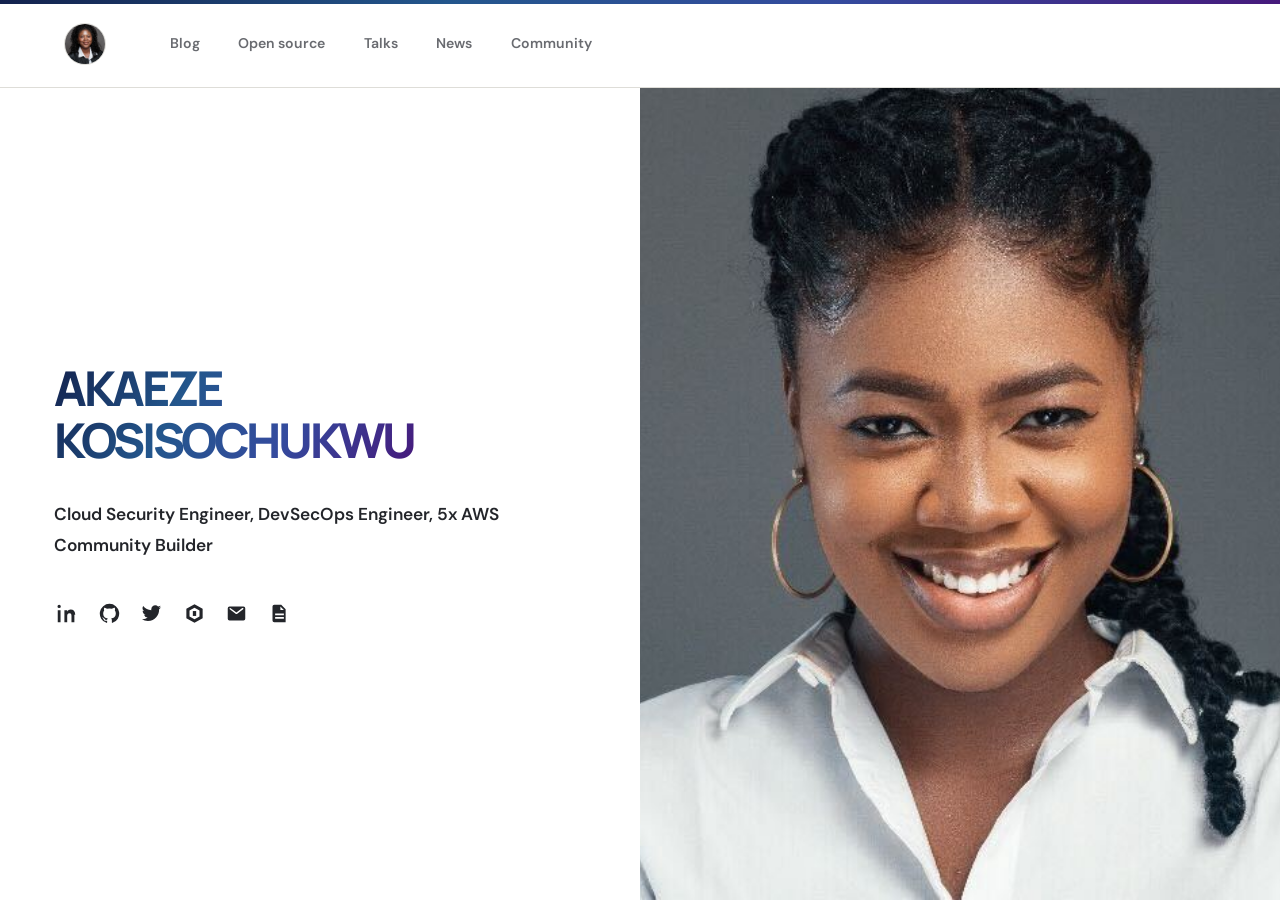
<file: site/index.html>
<!doctype html>
<html lang="en">
  <head>
    <meta charset="utf-8">
    <meta name="viewport" content="width=device-width, initial-scale=1">
    <meta name="theme-color" content="#f8f7f4">
    <meta name="description" content="Akaeze Kosisochukwu is a cloud security and DevSecOps engineer who loves sharing knowledge through practical writing, talks and open source work.">    <title>Akaeze Kosisochukwu · Cloud Security &amp; DevSecOps Engineer</title>
    <link rel="canonical" href="https://kosisochukwuakaeze.com/">
    <meta name="author" content="Akaeze Kosisochukwu">
    <meta property="og:type" content="website">
    <meta property="og:site_name" content="Akaeze Kosisochukwu">
    <meta property="og:locale" content="en_US">
    <meta property="og:title" content="Akaeze Kosisochukwu · Cloud Security &amp; DevSecOps Engineer">
    <meta property="og:description" content="Akaeze Kosisochukwu is a cloud security and DevSecOps engineer who loves sharing knowledge through practical writing, talks and open source work.">    <meta property="og:url" content="https://kosisochukwuakaeze.com/">
    <meta property="og:image" content="https://kosisochukwuakaeze.com/assets/audrey-portrait.jpg">
    <meta property="og:image:width" content="600">
    <meta property="og:image:height" content="600">
    <meta property="og:image:alt" content="Portrait of Akaeze Kosisochukwu">
    <meta name="twitter:card" content="summary">
    <meta name="twitter:site" content="@techy_koko">
    <meta name="twitter:creator" content="@techy_koko">
    <meta name="twitter:title" content="Akaeze Kosisochukwu · Cloud Security &amp; DevSecOps Engineer">
    <meta name="twitter:description" content="Akaeze Kosisochukwu is a cloud security and DevSecOps engineer who loves sharing knowledge through practical writing, talks and open source work.">    <meta name="twitter:image" content="https://kosisochukwuakaeze.com/assets/audrey-portrait.jpg">
    <script type="application/ld+json">
    {
      "@context": "https://schema.org",
      "@type": "Person",
      "@id": "https://kosisochukwuakaeze.com/#person",
      "name": "Akaeze Kosisochukwu",
      "alternateName": "Audrey",
      "url": "https://kosisochukwuakaeze.com/",
      "image": "https://kosisochukwuakaeze.com/assets/audrey-portrait.jpg",
      "jobTitle": "Cloud Security & DevSecOps Engineer",
      "sameAs": [
        "https://github.com/Audrey-me",
        "https://twitter.com/techy_koko",
        "https://audrey01.hashnode.dev/"
      ]
    }
    </script>
    <link rel="icon" href="favicon.ico?v=2" type="image/x-icon">
    <link rel="icon" type="image/png" sizes="64x64" href="assets/favicon.png?v=2">
    <link rel="preconnect" href="https://fonts.googleapis.com">
    <link rel="preconnect" href="https://fonts.gstatic.com" crossorigin>
    <link href="https://fonts.googleapis.com/css2?family=DM+Sans:wght@400;500;600;700&family=Manrope:wght@400;500;600;700;800&display=swap" rel="stylesheet">
    <link rel="stylesheet" href="styles.css">
    <script src="script.js" defer></script>
  </head>
  <body>
    <a class="skip-link" href="#main">Skip to content</a>
    <header class="site-header">
      <a class="wordmark" href="#home" aria-label="Audrey, home">
        <img src="assets/audrey-portrait-mobile.jpg" alt="">
      </a>
      <button
        class="menu-toggle"
        type="button"
        aria-expanded="false"
        aria-controls="primary-navigation"
        aria-label="Open navigation menu"
      >
        <span class="menu-toggle-label">Menu</span>
        <span class="menu-icon" aria-hidden="true"><span></span><span></span></span>
      </button>
      <nav class="site-nav" id="primary-navigation" aria-label="Main navigation">
        <a href="/blog">Blog</a>
        <a href="/open-source">Open source</a>
        <a href="/speaking">Talks</a>
        <a href="/news">News</a>
        <a href="/community">Community</a>
      </nav>
    </header>
    <main id="main">
      <section class="hero" id="home" aria-labelledby="hero-title">
        <div class="hero-copy">
          <h1 id="hero-title">Akaeze <br> Kosisochukwu</h1>
          <p class="hero-roles">Cloud Security Engineer, DevSecOps Engineer, 5x AWS Community Builder </p>
          <nav class="social-links" aria-label="Connect with Audrey">
            <a href="https://www.linkedin.com/in/kosisochukwu-akaeze-a4853a1a7/" target="_blank" rel="noreferrer" aria-label="LinkedIn" title="LinkedIn">
              <svg viewBox="0 0 24 24" aria-hidden="true"><path d="M5.2 8.3H2V22h3.2V8.3ZM3.6 2a1.9 1.9 0 1 0 0 3.8 1.9 1.9 0 0 0 0-3.8ZM22 13.4c0-4.1-2.2-6-5.2-6a4.5 4.5 0 0 0-4 2.2V8.3H9.6V22h3.2v-6.8c0-1.8.3-3.6 2.6-3.6s2.3 2.1 2.3 3.7V22H21v-7.6c0-.3 0-.7-.1-1Z"/></svg>
            </a>
            <a href="https://github.com/Audrey-me" target="_blank" rel="noreferrer" aria-label="GitHub" title="GitHub">
              <svg viewBox="0 0 24 24" aria-hidden="true"><path d="M12 .9a11.2 11.2 0 0 0-3.5 21.8c.6.1.8-.2.8-.5v-2c-3.2.7-3.9-1.4-3.9-1.4-.5-1.3-1.3-1.6-1.3-1.6-1-.7.1-.7.1-.7 1.1.1 1.7 1.1 1.7 1.1 1 .1.5 2.3 3.4 1.6.1-.8.5-1.4.8-1.7-2.6-.3-5.3-1.3-5.3-5.8 0-1.3.5-2.3 1.1-3.1-.1-.3-.5-1.5.1-3.1 0 0 .9-.3 3.1 1.2a10.7 10.7 0 0 1 5.7 0C17 5.2 18 5.5 18 5.5c.6 1.6.2 2.8.1 3.1.7.8 1.1 1.8 1.1 3.1 0 4.5-2.7 5.5-5.3 5.8.4.3.8 1 .8 2v2.7c0 .3.2.6.8.5A11.2 11.2 0 0 0 12 .9Z"/></svg>
            </a>
            <a href="https://twitter.com/techy_koko" target="_blank" rel="noreferrer" aria-label="Twitter" title="Twitter">
              <svg viewBox="0 0 24 24" aria-hidden="true"><path d="M23 4.8a9.1 9.1 0 0 1-2.6.7 4.5 4.5 0 0 0 2-2.5 9 9 0 0 1-2.9 1.1 4.5 4.5 0 0 0-7.8 3.1c0 .4 0 .7.1 1A12.8 12.8 0 0 1 2.5 3.5a4.5 4.5 0 0 0 1.4 6 4.4 4.4 0 0 1-2-.6v.1c0 2.2 1.5 4 3.5 4.4a4.5 4.5 0 0 1-2 .1 4.5 4.5 0 0 0 4.2 3.1A9 9 0 0 1 1 18.5a12.7 12.7 0 0 0 6.9 2c8.3 0 12.8-6.9 12.8-12.8v-.6A9.2 9.2 0 0 0 23 4.8Z"/></svg>
            </a>
            <a href="https://audrey01.hashnode.dev/" target="_blank" rel="noreferrer" aria-label="Hashnode" title="Hashnode">
              <svg viewBox="0 0 24 24" aria-hidden="true"><path d="m12 1.3 9.3 5.4v10.7L12 22.7l-9.3-5.3V6.7L12 1.3Zm0 4.1-5.7 3.3v6.6l5.7 3.3 5.7-3.3V8.7L12 5.4Z"/><path d="M10.1 9.2h3.8v5.6h-3.8z"/></svg>
            </a>
            <a href="mailto:kosisochukwuakaeze@gmail.com" aria-label="Email Audrey" title="Email">
              <svg viewBox="0 0 24 24" aria-hidden="true"><path d="M20 4H4a2 2 0 0 0-2 2v12a2 2 0 0 0 2 2h16a2 2 0 0 0 2-2V6a2 2 0 0 0-2-2Zm-.4 3.2-7.1 5.3a.9.9 0 0 1-1.1 0L4.3 7.2a.8.8 0 1 1 1-1.3l6.6 4.9 6.7-5a.8.8 0 1 1 1 1.4Z"/></svg>
            </a>
            <a href="https://drive.google.com/file/d/1r4U-Xbgbh_VhP4yFOqOawO60ZSaea6bt/view?usp=drive_link" target="_blank" rel="noreferrer" aria-label="CV" title="CV">
              <svg viewBox="0 0 24 24" aria-hidden="true"><path d="M6 2h8l5 5v15H6a2 2 0 0 1-2-2V4a2 2 0 0 1 2-2Zm7 2v4h4l-4-4ZM7 12v2h10v-2H7Zm0 4v2h10v-2H7Z"/></svg>
            </a>
          </nav>
        </div>
        <div class="hero-photo">
          <img src="assets/audrey-portrait.jpg" alt="Audrey smiling in a professional portrait" fetchpriority="high">
        </div>
      </section>
    </main>
  </body>
</html>
</file>
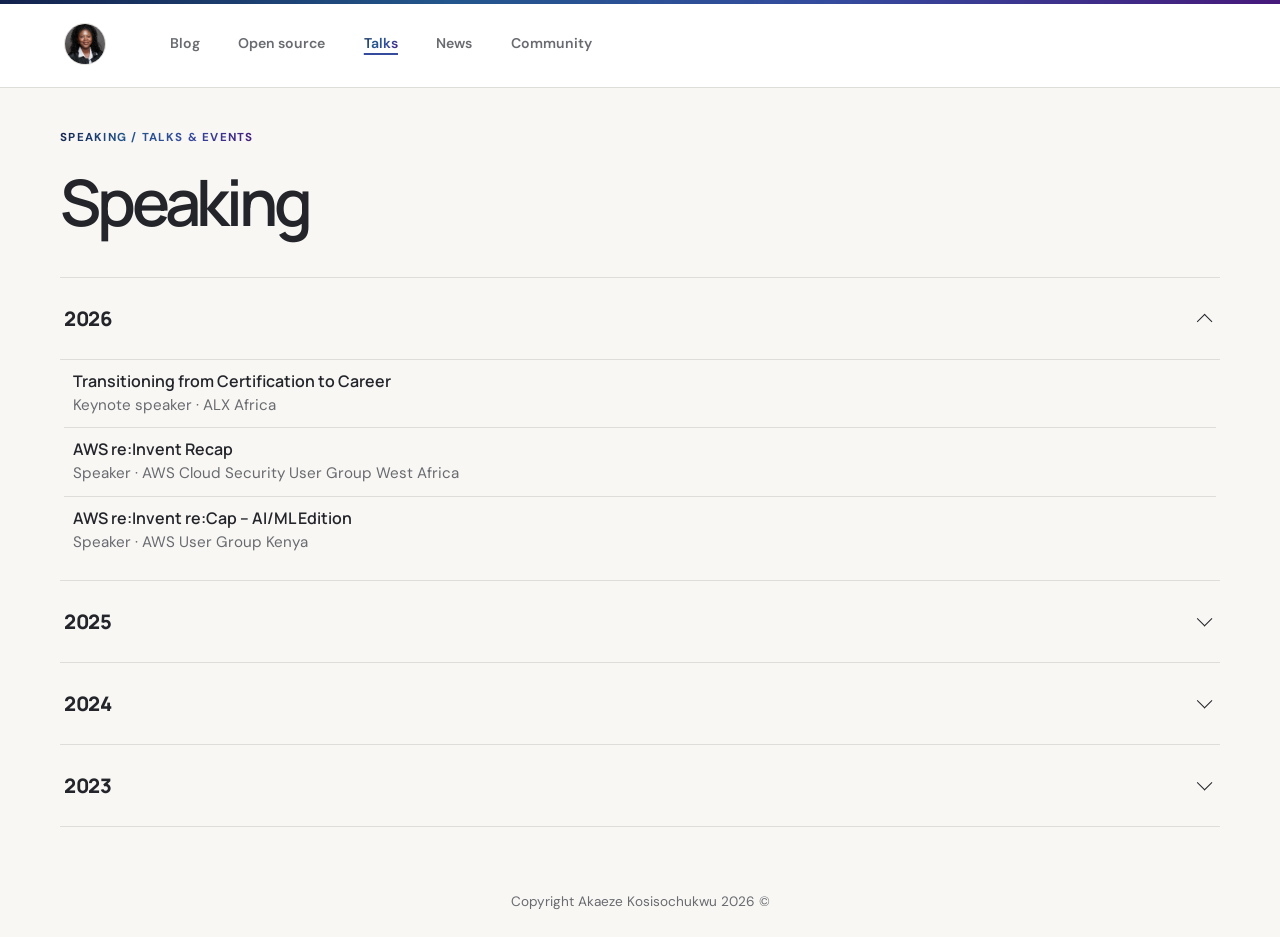
<file: site/speaking.html>
<!doctype html>
<html lang="en">
  <head>
    <meta charset="utf-8">
    <meta name="viewport" content="width=device-width, initial-scale=1">
    <meta name="theme-color" content="#f8f7f4">
    <meta name="description" content="Talks, keynotes and events hosted by Akaeze Kosisochukwu.">
    <title>Speaking · Akaeze Kosisochukwu</title>
    <link rel="canonical" href="https://kosisochukwuakaeze.com/speaking">
    <meta name="author" content="Akaeze Kosisochukwu">
    <meta property="og:type" content="website">
    <meta property="og:site_name" content="Akaeze Kosisochukwu">
    <meta property="og:locale" content="en_US">
    <meta property="og:title" content="Speaking · Akaeze Kosisochukwu">
    <meta property="og:description" content="Talks, keynotes and events hosted by Akaeze Kosisochukwu.">
    <meta property="og:url" content="https://kosisochukwuakaeze.com/speaking">
    <meta property="og:image" content="https://kosisochukwuakaeze.com/assets/audrey-portrait.jpg">
    <meta property="og:image:width" content="600">
    <meta property="og:image:height" content="600">
    <meta property="og:image:alt" content="Portrait of Akaeze Kosisochukwu">
    <meta name="twitter:card" content="summary">
    <meta name="twitter:site" content="@techy_koko">
    <meta name="twitter:creator" content="@techy_koko">
    <meta name="twitter:title" content="Speaking · Akaeze Kosisochukwu">
    <meta name="twitter:description" content="Talks, keynotes and events hosted by Akaeze Kosisochukwu.">
    <meta name="twitter:image" content="https://kosisochukwuakaeze.com/assets/audrey-portrait.jpg">
    <link rel="icon" href="favicon.ico?v=2" type="image/x-icon">
    <link rel="icon" type="image/png" sizes="64x64" href="assets/favicon.png?v=2">
    <link rel="preconnect" href="https://fonts.googleapis.com">
    <link rel="preconnect" href="https://fonts.gstatic.com" crossorigin>
    <link href="https://fonts.googleapis.com/css2?family=DM+Sans:wght@400;500;600;700&family=Manrope:wght@400;500;600;700;800&display=swap" rel="stylesheet">
    <link rel="stylesheet" href="styles.css">
    <script src="script.js" defer></script>
  </head>
  <body>
    <a class="skip-link" href="#main">Skip to content</a>
    <header class="site-header">
      <a class="wordmark" href="/#home" aria-label="Audrey, home">
        <img src="assets/audrey-portrait-mobile.jpg" alt="">
      </a>
      <button
        class="menu-toggle"
        type="button"
        aria-expanded="false"
        aria-controls="primary-navigation"
        aria-label="Open navigation menu"
      >
        <span class="menu-toggle-label">Menu</span>
        <span class="menu-icon" aria-hidden="true"><span></span><span></span></span>
      </button>
      <nav class="site-nav" id="primary-navigation" aria-label="Main navigation">
        <a href="/blog">Blog</a>
        <a href="/open-source">Open source</a>
        <a href="/speaking" aria-current="page">Talks</a>
        <a href="/news">News</a>
        <a href="/community">Community</a>
      </nav>
    </header>
    <main id="main">
      <section class="oss-section" aria-labelledby="speaking-title">
        <div class="oss-heading">
          <p class="eyebrow">Speaking / talks &amp; events</p>
          <h1 id="speaking-title">Speaking</h1>
        </div>

        <details class="talk-year" open>
          <summary>
            <h2 class="talk-year-label">2026</h2>
            <span class="talk-year-chevron" aria-hidden="true"></span>
          </summary>
          <ul class="oss-list">
              <li>
                <a class="oss-item" href="https://www.linkedin.com/posts/kosisochukwu-akaeze-a4853a1a7_being-invited-to-speak-at-the-alxafrica-activity-7431980642688638976-bqnq" target="_blank" rel="noreferrer">
                  <span class="oss-text">
                    <span class="oss-title">Transitioning from Certification to Career</span>
                    <span class="oss-ref">Keynote speaker · ALX Africa</span>
                  </span>
                </a>
              </li>
              <li>
                <a class="oss-item" href="https://www.linkedin.com/posts/kosisochukwu-akaeze-a4853a1a7_last-week-i-had-the-opportunity-to-speak-activity-7430884542925881344-e2z1" target="_blank" rel="noreferrer">
                  <span class="oss-text">
                    <span class="oss-title">AWS re:Invent Recap</span>
                    <span class="oss-ref">Speaker · AWS Cloud Security User Group West Africa</span>
                  </span>
                </a>
              </li>
              <li>
                <a class="oss-item" href="https://www.linkedin.com/feed/update/urn:li:activity:7414712463272689664/" target="_blank" rel="noreferrer">
                  <span class="oss-text">
                    <span class="oss-title">AWS re:Invent re:Cap – AI/ML Edition</span>
                    <span class="oss-ref">Speaker · AWS User Group Kenya</span>
                  </span>
                </a>
              </li>
            </ul>
        </details>

        <details class="talk-year">
          <summary>
            <h2 class="talk-year-label">2025</h2>
            <span class="talk-year-chevron" aria-hidden="true"></span>
          </summary>
          <ul class="oss-list">
              <li>
                <a class="oss-item" href="https://www.linkedin.com/posts/kosisochukwu-akaeze-a4853a1a7_studentpreneur-techmarketing-entrepreneurship-activity-7375977742011367424-uvwi" target="_blank" rel="noreferrer">
                  <span class="oss-text">
                    <span class="oss-title">The Cloud and You</span>
                    <span class="oss-ref">Speaker · AWS Student Community Day FUTO, Owerri</span>
                  </span>
                </a>
              </li>
              <li>
                <a class="oss-item" href="https://www.linkedin.com/posts/kosisochukwu-akaeze-a4853a1a7_wtmowerri-redefinepossible-iwd2025-activity-7318004082349084672-h2TS" target="_blank" rel="noreferrer">
                  <span class="oss-text">
                    <span class="oss-title">Redefine Possible</span>
                    <span class="oss-ref">Speaker · Women Techmakers Owerri</span>
                  </span>
                </a>
              </li>
            </ul>
        </details>

        <details class="talk-year">
          <summary>
            <h2 class="talk-year-label">2024</h2>
            <span class="talk-year-chevron" aria-hidden="true"></span>
          </summary>
          <ul class="oss-list">
              <li>
                <a class="oss-item" href="https://www.linkedin.com/posts/kosisochukwu-akaeze-a4853a1a7_devfestowerri-devfest2024-activity-7267858189176487936-DB3s" target="_blank" rel="noreferrer">
                  <span class="oss-text">
                    <span class="oss-title">DevFest Owerri 2024</span>
                    <span class="oss-ref">Host</span>
                  </span>
                </a>
              </li>
              <li>
                <a class="oss-item" href="https://www.linkedin.com/posts/kosisochukwu-akaeze-a4853a1a7_microsoft-microsoftlearnstudentambassador-activity-7172337391377018881-h4DQ" target="_blank" rel="noreferrer">
                  <span class="oss-text">
                    <span class="oss-title">The No Code Journey: Demystifying Design</span>
                    <span class="oss-ref">Host · Microsoft Learn Student Ambassadors</span>
                  </span>
                </a>
              </li>
              <li>
                <a class="oss-item" href="https://www.linkedin.com/feed/update/urn:li:activity:7268519809821122560/" target="_blank" rel="noreferrer">
                  <span class="oss-text">
                    <span class="oss-title">Containerisation on AWS</span>
                    <span class="oss-ref">Speaker · AWS Cloud Club FUTO</span>
                  </span>
                </a>
              </li>
              <li>
                <a class="oss-item" href="https://www.linkedin.com/posts/kosisochukwu-akaeze-a4853a1a7_it-gives-me-great-pleasure-to-inform-you-activity-7189175959277748224-1yMj" target="_blank" rel="noreferrer">
                  <span class="oss-text">
                    <span class="oss-title">Securing the Cloud</span>
                    <span class="oss-ref">Speaker · AWS Cloud Club FUTO</span>
                  </span>
                </a>
              </li>
            </ul>
        </details>

        <details class="talk-year">
          <summary>
            <h2 class="talk-year-label">2023</h2>
            <span class="talk-year-chevron" aria-hidden="true"></span>
          </summary>
          <ul class="oss-list">
              <li>
                <a class="oss-item" href="https://www.linkedin.com/posts/kosisochukwu-akaeze-a4853a1a7_devfest2023-devfestowerri-growth-activity-7134524717767532544-1hVf" target="_blank" rel="noreferrer">
                  <span class="oss-text">
                    <span class="oss-title">How Secure Is Your Cloud Application?</span>
                    <span class="oss-ref">Speaker · DevFest Owerri 2023</span>
                  </span>
                </a>
              </li>
              <li>
                <a class="oss-item" href="https://www.linkedin.com/posts/kosisochukwu-akaeze-a4853a1a7_communitybuilding-growth-cloud-activity-7132681620750282752-4ql2" target="_blank" rel="noreferrer">
                  <span class="oss-text">
                    <span class="oss-title">AMA Session on Cloud</span>
                    <span class="oss-ref">Speaker · AWS Cloud Club FUTO</span>
                  </span>
                </a>
              </li>
              <li>
                <a class="oss-item" href="https://www.linkedin.com/posts/kosisochukwu-akaeze-a4853a1a7_had-to-take-a-little-break-from-the-aws-challenge-activity-7104063774285832192-g7fc" target="_blank" rel="noreferrer">
                  <span class="oss-text">
                    <span class="oss-title">Cloud Native App Development</span>
                    <span class="oss-ref">Host · Nexascale</span>
                  </span>
                </a>
              </li>
              <li>
                <a class="oss-item" href="https://www.linkedin.com/posts/kosisochukwu-akaeze-a4853a1a7_growth-daretobe-wtmowerri-activity-7053187086211854336--uXH" target="_blank" rel="noreferrer">
                  <span class="oss-text">
                    <span class="oss-title">Embracing Discomfort to Achieve Personal Growth</span>
                    <span class="oss-ref">Speaker · Women Techmakers Owerri</span>
                  </span>
                </a>
              </li>
              <li>
                <a class="oss-item" href="https://www.linkedin.com/posts/kosisochukwu-akaeze-a4853a1a7_docker-azure-event-activity-7124694666062487554-o11P" target="_blank" rel="noreferrer">
                  <span class="oss-text">
                    <span class="oss-title">Exploring Dockerisation for Scalable Applications in Azure</span>
                    <span class="oss-ref">Speaker · Microsoft Learn Student Ambassadors</span>
                  </span>
                </a>
              </li>
              <li>
                <a class="oss-item" href="https://www.linkedin.com/posts/kosisochukwu-akaeze-a4853a1a7_aws-iac-cloudformation-activity-7102564708301307905-jqZU" target="_blank" rel="noreferrer">
                  <span class="oss-text">
                    <span class="oss-title">IaC for DevOps and Beyond</span>
                    <span class="oss-ref">Speaker · Nexascale</span>
                  </span>
                </a>
              </li>
              <li>
                <a class="oss-item" href="https://www.linkedin.com/posts/kosisochukwu-akaeze-a4853a1a7_reminiscing-on-my-little-wins-i-think-this-activity-7082111920866045952-pfg_" target="_blank" rel="noreferrer">
                  <span class="oss-text">
                    <span class="oss-title">Building Intelligent Applications with Azure AI Cognitive Services</span>
                    <span class="oss-ref">Speaker · Microsoft Learn Student Ambassadors</span>
                  </span>
                </a>
              </li>
              <li>
                <a class="oss-item" href="https://www.linkedin.com/posts/kosisochukwu-akaeze-a4853a1a7_reminiscing-on-my-little-wins-i-think-this-activity-7082111920866045952-pfg_" target="_blank" rel="noreferrer">
                  <span class="oss-text">
                    <span class="oss-title">Managing Containerised Workloads with Amazon EKS</span>
                    <span class="oss-ref">Speaker · AWS Community Builders</span>
                  </span>
                </a>
              </li>
              <li>
                <a class="oss-item" href="https://x.com/techy_koko/status/1677583116586631170" target="_blank" rel="noreferrer">
                  <span class="oss-text">
                    <span class="oss-title">Harnessing the Potential in STEM</span>
                    <span class="oss-ref">Speaker · She Code Africa</span>
                  </span>
                </a>
              </li>
            </ul>
        </details>
        <footer class="page-footer">
          <p>Copyright Akaeze Kosisochukwu <span id="current-year">2026</span> &copy;</p>
        </footer>
      </section>
    </main>
  </body>
</html>
</file>
<file: site/styles.css>
:root {
  color-scheme: light;
  --paper: #f8f7f4;
  --paper-deep: #f0efeb;
  --ink: #23252a;
  --muted: #696b70;
  --line: #deddd8;
  /* Brand colours, sampled from the Hashnode cover images */
  --brand-navy: #13224d;
  --brand-blue: #23568c;
  --brand-teal: #316ca3;
  --brand-indigo: #344b9e;
  --brand-violet: #46197b;
  --brand-gradient: linear-gradient(120deg, var(--brand-navy) 0%, var(--brand-blue) 35%, var(--brand-indigo) 65%, var(--brand-violet) 100%);
  --accent: var(--brand-indigo);
  --accent-light: #5a68b8;
  --highlight: #d9d3f3;
  --white: #fff;
  --font-body: "DM Sans", sans-serif;
  --font-display: "Manrope", sans-serif;
  --page-width: 1160px;
}

* {
  box-sizing: border-box;
}

html {
  scroll-behavior: smooth;
  scroll-padding-top: 5rem;
}

body {
  margin: 0;
  background: var(--paper);
  color: var(--ink);
  font-family: var(--font-body);
  font-size: 16px;
  line-height: 1.65;
  -webkit-font-smoothing: antialiased;
}

a {
  color: inherit;
}

a:focus-visible,
button:focus-visible {
  outline: 3px solid var(--brand-teal);
  outline-offset: 4px;
}

.skip-link {
  position: absolute;
  z-index: 20;
  top: 0.75rem;
  left: 0.75rem;
  padding: 0.55rem 0.85rem;
  transform: translateY(-160%);
  border-radius: 0.35rem;
  background: var(--ink);
  color: var(--white);
}

.skip-link:focus {
  transform: translateY(0);
}

.page-shell {
  width: min(var(--page-width), calc(100% - 8rem));
  margin-inline: auto;
}

.site-header {
  position: relative;
  z-index: 5;
  display: flex;
  width: 100%;
  min-height: 88px;
  align-items: center;
  justify-content: flex-start;
  gap: clamp(2rem, 5vw, 5rem);
  padding-inline: clamp(1.5rem, 5vw, 5rem);
  background: var(--white);
  border-bottom: 1px solid var(--line);
}

.site-header::before {
  position: absolute;
  top: 0;
  right: 0;
  left: 0;
  height: 4px;
  background: var(--brand-gradient);
  content: "";
}

.wordmark {
  display: inline-flex;
  align-items: center;
  flex: 0 0 auto;
  gap: 0.7rem;
  color: var(--ink);
  font-family: var(--font-display);
  font-size: 1.05rem;
  font-weight: 800;
  letter-spacing: -0.045em;
  text-decoration: none;
}

.wordmark img {
  display: block;
  width: 42px;
  height: 42px;
  border: 1px solid var(--line);
  border-radius: 50%;
  object-fit: cover;
  object-position: center 30%;
}

.site-nav {
  display: flex;
  min-width: 0;
  align-items: center;
  gap: clamp(1.25rem, 3vw, 2.75rem);
}

.site-nav a,
.menu-toggle {
  color: var(--muted);
  font-size: 0.88rem;
  font-weight: 600;
  text-decoration: none;
  transition: color 160ms ease;
}

.site-nav a:hover,
.menu-toggle:hover {
  color: var(--brand-indigo);
}

.menu-toggle {
  display: none;
  align-items: center;
  gap: 0.8rem;
  padding: 0.5rem 0;
  border: 0;
  background: none;
  font-family: inherit;
  cursor: pointer;
}

.menu-icon {
  display: grid;
  gap: 5px;
}

.menu-icon span {
  display: block;
  width: 20px;
  height: 1.5px;
  background: var(--ink);
  transition: transform 160ms ease;
}

.menu-toggle[aria-expanded="true"] .menu-icon span:first-child {
  transform: translateY(3.25px) rotate(45deg);
}

.menu-toggle[aria-expanded="true"] .menu-icon span:last-child {
  transform: translateY(-3.25px) rotate(-45deg);
}

.hero {
  display: grid;
  width: 100%;
  min-height: max(620px, calc(100svh - 88px));
  align-items: stretch;
  grid-template-columns: 1fr 1fr;
  gap: 0;
  margin: 0;
  padding: 0;
  background: var(--white);
}

.hero-copy {
  display: flex;
  min-width: 0;
  flex-direction: column;
  align-items: flex-start;
  justify-content: center;
  padding: 32px 54px;
}

.hero h1 {
  max-width: 100%;
  margin-bottom: 2rem;
  font-family: var(--font-display);
  font-weight: 800;
  letter-spacing: -0.07em;
  font-size: clamp(2rem, 5vw, 3rem);
  line-height: 1.1;
  overflow-wrap: anywhere;
  text-transform: uppercase;
  background: var(--brand-gradient);
  -webkit-background-clip: text;
  background-clip: text;
  color: transparent;
}

.hero-roles {
  margin-bottom: 1rem;
  color: var(--ink);
  font-size: clamp(1rem, 1.35vw, 1.18rem);
  font-weight: 600;
  line-height: 1.8;
}

.hero-intro {
  max-width: 410px;
  margin-bottom: 0;
  color: var(--muted);
  font-size: 0.98rem;
  line-height: 1.8;
}

.social-links {
  display: flex;
  align-items: center;
  gap: 1.1rem;
  margin-top: 24px;
}

.social-links a,
.social-link-disabled {
  position: relative;
  display: grid;
  width: 25px;
  height: 25px;
  place-items: center;
  color: var(--ink);
  transition: color 160ms ease, transform 160ms ease;
}

.social-links a:hover,
.social-link-disabled:hover {
  transform: translateY(-2px);
  color: var(--accent-light);
}

.social-links svg {
  width: 21px;
  height: 21px;
  fill: currentColor;
}

.social-link-disabled {
  cursor: help;
}

.social-link-disabled::after {
  position: absolute;
  z-index: 2;
  bottom: calc(100% + 0.65rem);
  left: 50%;
  width: max-content;
  padding: 0.35rem 0.55rem;
  transform: translate(-50%, 0.2rem);
  border-radius: 3px;
  background: var(--ink);
  color: var(--white);
  content: attr(data-tooltip);
  font-family: var(--font-body);
  font-size: 0.72rem;
  font-weight: 600;
  line-height: 1.4;
  opacity: 0;
  pointer-events: none;
  transition: opacity 140ms ease, transform 140ms ease;
}

.social-link-disabled:hover::after,
.social-link-disabled:focus::after {
  transform: translate(-50%, 0);
  opacity: 1;
}

.hero-photo {
  min-width: 0;
  min-height: 100%;
  overflow: hidden;
}

.hero-photo img {
  display: block;
  width: 100%;
  height: 100%;
  min-height: max(620px, calc(100svh - 88px));
  object-fit: cover;
  object-position: center 42%;
}

/* Open source */

.oss-section {
  padding: clamp(4rem, 8vw, 5rem) max(1.25rem, calc((100% - var(--page-width)) / 2));
  background: var(--paper);
  padding-bottom: 24px;
}

.oss-heading {
  margin-bottom: 2.5rem;
}

.oss-heading h1 {
  margin: 0;
  font-family: var(--font-display);
  font-size: clamp(2.5rem, 5vw, 4rem);
  font-weight: 600;
  letter-spacing: -0.065em;
  line-height: 1.1;
}

.oss-group {
  display: grid;
  grid-template-columns: minmax(0, 1fr) minmax(0, 2fr);
  gap: 2.5rem;
  padding-bottom: 3rem;
}

.oss-project {
  margin: 0;
  padding-top: 1.25rem;
  border-top: 1px solid var(--line);
  color: var(--muted);
  font-size: 0.95rem;
  font-weight: 500;
  letter-spacing: 0.08em;
}

.oss-list {
  margin: 0;
  padding: 0;
  list-style: none;
  border-top: 1px solid var(--line);
}

.oss-list li + li {
  border-top: 1px solid var(--line);
}

.oss-item {
  display: flex;
  align-items: center;
  gap: 1.25rem;
  padding: 9px;
  text-decoration: none;
}

.oss-logo {
  flex: none;
  width: 48px;
  height: 48px;
  border-radius: 0.45rem;
  background: var(--paper-deep);
  object-fit: cover;
}

.oss-text {
  display: flex;
  min-width: 0;
  flex-direction: column;
}

.oss-title {
  font-family: var(--font-display);
  font-size: 16px;
  font-weight: 600;
  line-height: 24px;
}

.oss-ref {
  color: var(--muted);
  font-size: 0.95rem;
  overflow-wrap: anywhere;
}

a.oss-item:hover .oss-title,
a.oss-item:focus-visible .oss-title {
  text-decoration: underline;
  text-underline-offset: 0.2em;
}

/* Speaking: collapsible years */

.talk-year {
  border-bottom: 1px solid var(--line);
  interpolate-size: allow-keywords;
}

.talk-year:first-of-type {
  border-top: 1px solid var(--line);
}

.talk-year summary {
  display: flex;
  align-items: center;
  gap: 1rem;
  padding: 1.5rem 0.25rem;
  cursor: pointer;
  list-style: none;
}

.talk-year summary::-webkit-details-marker {
  display: none;
}

.talk-year summary:focus-visible {
  outline: 2px solid var(--accent);
  outline-offset: 2px;
}

.talk-year-label {
  margin: 0;
  font-family: var(--font-display);
  font-size: 1.25rem;
  font-weight: 800;
  letter-spacing: -0.02em;
}

.talk-year-chevron {
  width: 0.7rem;
  height: 0.7rem;
  margin-left: auto;
  margin-right: 0.35rem;
  border-right: 1.5px solid var(--ink);
  border-bottom: 1.5px solid var(--ink);
  transform: translateY(-25%) rotate(45deg);
  transition: transform 0.25s ease;
}

.talk-year[open] .talk-year-chevron {
  transform: translateY(25%) rotate(-135deg);
}

.talk-year::details-content {
  height: 0;
  overflow: clip;
  transition: height 0.3s ease, content-visibility 0.3s allow-discrete;
}

.talk-year[open]::details-content {
  height: auto;
}

.talk-year .oss-list {
  padding: 0 0.25rem 1rem;
}

.community-section {
  padding: clamp(4rem, 8vw, 5rem) max(1.25rem, calc((100% - var(--page-width)) / 2));
  background: var(--paper-deep); padding-bottom: 24px;
}

.community-heading {
  margin: 0 auto 2.5rem;
}

.community-heading h1 {
  margin-bottom: 1rem;
  font-family: var(--font-display);
  font-size: clamp(2.5rem, 5vw, 4rem);
  font-weight: 600;
  letter-spacing: -0.065em;
  line-height: 1.1;
}

.community-heading h1 span {
  color: var(--accent-light);
}

.community-heading > p:last-child {
  max-width: 580px;
  margin-bottom: 0;
  color: var(--muted);
}

.community-gallery {
  display: grid;
  width: min(var(--page-width), 100%);
  grid-template-columns: repeat(4, minmax(0, 1fr));
  gap: 0.75rem;
  margin-inline: auto;
}

.gallery-status {
  grid-column: 1 / -1;
  color: var(--muted);
}

.community-gallery-item {
  position: relative;
  display: block;
  min-width: 0;
  overflow: hidden;
  background: #e4e3de;
  color: var(--white);
}

.community-gallery-item img {
  display: block;
  width: 100%;
  aspect-ratio: 4 / 3;
  object-fit: cover;
  transition: transform 180ms ease;
}

.community-gallery-item:hover img,
.community-gallery-item:focus-visible img {
  transform: scale(1.035);
}

.community-gallery-item::after {
  position: absolute;
  inset: 45% 0 0;
  background: linear-gradient(transparent, rgba(20, 21, 24, 0.5));
  content: "";
  pointer-events: none;
}

.gallery-video-badge {
  position: absolute;
  z-index: 1;
  bottom: 0.55rem;
  color: var(--white);
  font-size: 0.7rem;
  font-weight: 700;
  text-shadow: 0 1px 5px rgba(0, 0, 0, 0.6);
}

.gallery-video-badge {
  right: 0.65rem;
  padding: 0.15rem 0.4rem;
  border-radius: 2px;
  background: var(--accent);
  text-shadow: none;
}

.gallery-fallback {
  display: none;
  min-height: 170px;
  align-items: center;
  justify-content: center;
  padding: 1rem;
  color: var(--muted);
  font-size: 0.8rem;
  text-align: center;
}

.community-gallery-item.preview-unavailable img,
.community-gallery-item.preview-unavailable::after {
  display: none;
}

.community-gallery-item.preview-unavailable .gallery-fallback {
  display: flex;
}

h1,
h2,
p {
  margin-top: 0;
}

.eyebrow {
  display: flex;
  align-items: center;
  gap: 0.6rem;
  margin: 0 0 1.25rem;
  color: var(--accent);
  font-size: 0.72rem;
  font-weight: 700;
  letter-spacing: 0.11em;
  text-transform: uppercase;
}

.section-heading h2 span,
.writing-heading h2 span {
  color: var(--accent-light);
}

.button {
  display: inline-flex;
  min-height: 48px;
  align-items: center;
  justify-content: center;
  gap: 1.15rem;
  padding: 0.7rem 1.1rem;
  border: 1px solid transparent;
  border-radius: 4px;
  font-size: 0.86rem;
  font-weight: 700;
  text-decoration: none;
  transition: background 160ms ease, transform 160ms ease;
}

.button:hover {
  transform: translateY(-2px);
}

.text-link {
  display: inline-flex;
  align-items: center;
  gap: 0.55rem;
  color: var(--accent);
  font-size: 0.86rem;
  font-weight: 700;
  text-decoration-thickness: 1px;
  text-underline-offset: 4px;
}

.text-link:hover {
  color: var(--ink);
}

.signal-band {
  border-block: 1px solid var(--line);
  background: var(--paper-deep);
}

.signal-inner {
  display: flex;
  min-height: 88px;
  align-items: center;
  justify-content: space-between;
  gap: 2rem;
}

.signal-inner > span {
  flex: 0 0 auto;
  color: var(--muted);
  font-size: 0.65rem;
  font-weight: 700;
  letter-spacing: 0.12em;
}

.signal-inner p {
  margin: 0;
  color: var(--ink);
  font-size: 0.92rem;
}

.signal-inner i {
  padding-inline: 0.55rem;
  color: var(--accent-light);
  font-size: 0.7rem;
  font-style: normal;
}

.section-pad {
  padding-block: 7.5rem;
}

.about-section {
  display: grid;
  grid-template-columns: 1fr 0.8fr;
  gap: 8%;
}

.section-heading h2,
.writing-heading h2,
.contact-panel h2 {
  margin-bottom: 0;
  font-size: clamp(2.5rem, 4.3vw, 3.8rem);
  line-height: 1.13;
}

.about-copy {
  max-width: 480px;
  padding-top: 2.5rem;
}

.about-copy p {
  margin-bottom: 1.25rem;
  color: var(--muted);
  line-height: 1.85;
}

.about-copy .text-link {
  margin-top: 0.5rem;
}

.writing-section {
  background: #eeede8;
}

.writing-heading {
  display: flex;
  align-items: flex-end;
  justify-content: space-between;
  gap: 2rem;
  margin-bottom: 3rem;
}

.writing-heading h2 {
  font-size: clamp(2.5rem, 4.2vw, 3.5rem);
}

.writing-heading > .text-link {
  margin-bottom: 0.35rem;
}

.writing-grid {
  display: grid;
  grid-template-columns: repeat(3, minmax(0, 1fr));
  gap: 1.25rem;
}

.writing-card {
  display: flex;
  min-width: 0;
  flex-direction: column;
  padding: 1rem;
  border: 1px solid #dddbd5;
  background: var(--paper);
  color: var(--ink);
  text-decoration: none;
  transition: border-color 180ms ease, transform 180ms ease, box-shadow 180ms ease;
}

.writing-card:hover {
  transform: translateY(-4px);
  border-color: var(--accent-light);
  box-shadow: 0 12px 30px rgba(35, 37, 42, 0.08);
}

.card-topline,
.card-bottomline {
  display: flex;
  align-items: center;
  justify-content: space-between;
  gap: 0.5rem;
}

.card-topline {
  padding: 0.1rem 0.1rem 0.8rem;
  color: var(--muted);
  font-size: 0.67rem;
  font-weight: 600;
}

.card-topline span:last-child {
  color: #96968f;
  font-size: 0.61rem;
  letter-spacing: 0.08em;
}

.card-visual {
  position: relative;
  display: grid;
  min-height: 205px;
  overflow: hidden;
  place-items: center;
  background: #e8e8e1;
}

.visual-orbit {
  background: #e9e9e4;
}

.visual-ring {
  position: absolute;
  width: 145px;
  height: 145px;
  border: 1px solid #96989c;
  border-radius: 50%;
}

.visual-ring::before,
.visual-ring::after {
  position: absolute;
  inset: 18px;
  border: 1px solid rgba(86, 89, 97, 0.44);
  border-radius: 50%;
  content: "";
}

.visual-ring::after {
  inset: 40px;
  border-color: var(--accent);
}

.visual-node {
  z-index: 1;
  width: 25px;
  height: 25px;
  border: 6px solid var(--paper);
  border-radius: 50%;
  background: var(--accent);
  box-shadow: 0 0 0 1px var(--accent);
}

.visual-line {
  position: absolute;
  width: 190px;
  height: 1px;
  transform: rotate(-35deg);
  background: rgba(86, 89, 97, 0.52);
}

.visual-grid {
  background-color: #e4e6df;
  background-image: linear-gradient(rgba(86, 89, 97, 0.12) 1px, transparent 1px),
    linear-gradient(90deg, rgba(86, 89, 97, 0.12) 1px, transparent 1px);
  background-position: center;
  background-size: 25px 25px;
}

.visual-grid-mark {
  width: 75px;
  height: 75px;
  transform: rotate(45deg);
  border: 1px solid var(--accent);
  background: rgba(248, 247, 244, 0.45);
  box-shadow: 11px 11px 0 -1px #e4e6df, 11px 11px 0 0 var(--accent-light);
}

.visual-address {
  align-content: center;
  justify-items: center;
  background: #e9e6e1;
}

.visual-address > span:first-child {
  color: var(--accent);
  font-family: var(--font-display);
  font-size: clamp(1.5rem, 3vw, 2.2rem);
  font-weight: 700;
  letter-spacing: -0.06em;
}

.address-arrow {
  position: absolute;
  top: 22%;
  right: 25%;
  color: #89996a;
  font-size: 1.3rem;
}

.address-line {
  width: 56%;
  height: 1px;
  margin-top: 0.75rem;
  background: #c4c2b9;
}

.card-title {
  min-height: 5.3rem;
  padding: 1rem 0.1rem 0.7rem;
  font-family: var(--font-display);
  font-size: 1.05rem;
  font-weight: 700;
  letter-spacing: -0.035em;
  line-height: 1.45;
}

.card-bottomline {
  margin-top: auto;
  padding: 0.75rem 0.1rem 0.1rem;
  border-top: 1px solid var(--line);
  color: var(--muted);
  font-size: 0.68rem;
}

.card-bottomline span {
  color: var(--accent);
  font-size: 0.9rem;
}

.contact-section {
  padding-block: 6.25rem;
}

.contact-panel {
  position: relative;
  display: grid;
  min-height: 340px;
  align-items: center;
  grid-template-columns: 1.2fr 0.8fr;
  gap: 3rem;
  overflow: hidden;
  padding: 3.5rem 4rem;
  background: var(--accent);
  color: var(--white);
}

.contact-panel .eyebrow {
  color: #d2d3d5;
}

.contact-panel h2 {
  font-size: clamp(2.4rem, 4vw, 3.5rem);
}

.contact-panel h2 span {
  color: var(--highlight);
}

.contact-action {
  position: relative;
  z-index: 1;
  max-width: 300px;
}

.contact-action p {
  margin-bottom: 1.5rem;
  color: #e0e0e2;
  font-size: 0.9rem;
  line-height: 1.8;
}

.button-light {
  background: var(--paper);
  color: var(--ink);
}

.button-light:hover {
  background: var(--white);
}

.contact-spark {
  position: absolute;
  right: 3%;
  bottom: -34%;
  color: rgba(255, 255, 255, 0.07);
  font-size: 19rem;
  line-height: 1;
}

.site-footer {
  display: flex;
  min-height: 92px;
  align-items: center;
  justify-content: space-between;
  gap: 1.5rem;
  border-top: 1px solid var(--line);
}

.footer-wordmark {
  font-size: 0.9rem;
}

.footer-wordmark .wordmark-mark {
  width: 30px;
  height: 30px;
  border-radius: 9px;
  font-size: 0.85rem;
}

.site-footer p,
.site-footer > span {
  margin: 0;
  color: var(--muted);
  font-size: 0.72rem;
}

.site-nav a[aria-current="page"] {
  color: var(--brand-indigo);
  text-decoration: underline;
  text-decoration-color: var(--brand-indigo);
  text-decoration-thickness: 2px;
  text-underline-offset: 0.35em;
}

/* News */

.visually-hidden {
  position: absolute;
  width: 1px;
  height: 1px;
  overflow: hidden;
  clip: rect(0 0 0 0);
  white-space: nowrap;
}

.news-section {
  padding: clamp(4rem, 8vw, 5rem) max(1.25rem, calc((100% - var(--page-width)) / 2));
  background: var(--paper);
  padding-bottom: 24px;
}

.news-grid {
  display: grid;
  grid-template-columns: repeat(auto-fill, minmax(280px, 1fr));
  gap: 1.5rem;
}

.news-card {
  display: flex;
  flex-direction: column;
  overflow: hidden;
  border: 1px solid var(--line);
  border-radius: 0.75rem;
  background: var(--white);
  transition: transform 0.2s ease, box-shadow 0.2s ease;
}

.news-card:hover {
  transform: translateY(-3px);
  box-shadow: 0 12px 30px rgba(35, 37, 42, 0.08);
}

.news-card-image {
  width: 100%;
  aspect-ratio: 4 / 3;
  object-fit: cover;
  background: var(--paper-deep);
}

.news-card-body {
  display: flex;
  flex: 1;
  flex-direction: column;
  padding: 1.5rem;
}

.news-card-tag {
  margin: 0 0 0.6rem;
  color: var(--accent);
  font-size: 0.72rem;
  font-weight: 700;
  letter-spacing: 0.11em;
  text-transform: uppercase;
}

.news-card-title {
  margin: 0 0 0.6rem;
  font-family: var(--font-display);
  font-size: 1.25rem;
  font-weight: 600;
  letter-spacing: -0.02em;
  line-height: 1.3;
}

.news-card-text {
  flex: 1;
  margin: 0 0 1.25rem;
  color: var(--muted);
}

.news-card-link {
  align-self: flex-start;
  color: var(--brand-indigo);
  font-weight: 600;
  text-decoration: none;
  text-underline-offset: 0.25em;
}

.news-card-link:hover {
  color: var(--brand-violet);
}

/* Blog */

.blog-grid {
  display: grid;
  grid-template-columns: repeat(3, minmax(0, 1fr));
  gap: 2.75rem 2rem;
}

.blog-card {
  display: flex;
  flex-direction: column;
}

.blog-card-image {
  display: block;
  overflow: hidden;
  margin-bottom: 1.1rem;
  border: 1px solid var(--line);
  border-radius: 0.75rem;
  background: var(--paper-deep);
}

.blog-card-image img {
  display: block;
  width: 100%;
  height: auto;
  aspect-ratio: 1200 / 630;
  object-fit: cover;
  transition: transform 0.3s ease;
}

.blog-card:hover .blog-card-image img {
  transform: scale(1.03);
}

.blog-card-title {
  display: -webkit-box;
  overflow: hidden;
  margin: 0 0 0.45rem;
  font-family: var(--font-display);
  font-size: 1.15rem;
  font-weight: 700;
  letter-spacing: -0.02em;
  line-height: 1.35;
  -webkit-box-orient: vertical;
  -webkit-line-clamp: 2;
}

.blog-card-title a {
  text-decoration: none;
}

.blog-card-title a:hover {
  text-decoration: underline;
  text-underline-offset: 0.2em;
}

.blog-card-brief {
  display: -webkit-box;
  overflow: hidden;
  margin: 0 0 0.5rem;
  color: var(--muted);
  font-size: 0.95rem;
  line-height: 1.55;
  -webkit-box-orient: vertical;
  -webkit-line-clamp: 2;
}

.blog-card-meta {
  margin: 0 0 0.75rem;
  color: var(--muted);
  font-size: 0.8rem;
}

.blog-card-link {
  align-self: flex-start;
  color: var(--brand-indigo);
  margin-top: auto;
  font-size: 0.95rem;
  font-weight: 600;
  text-decoration: none;
  text-underline-offset: 0.25em;
}

.blog-card-link:hover {
  color: var(--brand-violet);
}

.blog-more {
  display: flex;
  justify-content: center;
  margin-top: 3.5rem;
}

.blog-more-link {
  padding: 0.85rem 1.5rem;
  border-radius: 999px;
  background: var(--brand-gradient);
  background-size: 160% 100%;
  background-position: 0% 50%;
  color: var(--white);
  font-weight: 600;
  text-decoration: none;
  transition: background-position 0.35s ease, box-shadow 0.2s ease;
}

.blog-more-link:hover {
  background-position: 100% 50%;
  box-shadow: 0 8px 24px rgba(52, 75, 158, 0.3);
}

/* Brand gradient text: the same fill as the name in the hero */

.eyebrow,
.community-heading h1 span,
.section-heading h2 span,
.writing-heading h2 span,
.news-card-tag,
.news-card-link,
.blog-card-link,
.site-nav a[aria-current="page"],
.site-nav a:hover {
  background: var(--brand-gradient);
  -webkit-background-clip: text;
  background-clip: text;
  color: transparent;
}

.eyebrow,
.news-card-tag {
  width: fit-content;
}

.news-card-link,
.blog-card-link {
  text-decoration-color: var(--brand-indigo);
}

.news-card-link:hover,
.blog-card-link:hover {
  color: transparent;
  text-decoration: underline;
  text-decoration-color: var(--brand-violet);
}

/* Footer (inner pages) */

.page-footer {
  margin-top: 4rem;
  text-align: center;
}

.page-footer p {
  margin: 0;
  color: var(--muted);
  font-size: 0.85rem;
}

.oss-section,.community-section,.news-section {padding-top: 40px;}

/* ==========================================================================
   Media queries — largest breakpoint first, then preferences
   ========================================================================== */

/* Tablet (900px and below) */
@media (max-width: 900px) {
  .page-shell {
    width: min(var(--page-width), calc(100% - 4rem));
  }

  .site-header {
    gap: 2rem;
    padding-inline: 2rem;
  }

  .site-nav {
    gap: clamp(0.9rem, 2vw, 1.5rem);
  }

  .hero {
    min-height: max(570px, calc(100svh - 88px));
    grid-template-columns: 1fr 1fr;
    gap: 0;
  }

  .hero-copy {
    padding-inline: clamp(2rem, 5vw, 3rem);
  }

  .hero h1 {
    font-size: clamp(1.75rem, 4vw, 3rem);
  }

  .hero-photo img {
    min-height: max(570px, calc(100svh - 88px));
  }

  .signal-inner {
    align-items: flex-start;
    flex-direction: column;
    justify-content: center;
    gap: 0.3rem;
    padding-block: 1.2rem;
  }

  .about-section {
    gap: 5%;
  }

  .writing-grid {
    gap: 0.8rem;
  }

  .community-gallery {
    grid-template-columns: repeat(3, minmax(0, 1fr));
    gap: 0.6rem;
  }

  .card-visual {
    min-height: 170px;
  }

  .contact-panel {
    gap: 2rem;
    padding: 3rem;
  }

  .blog-grid {
    grid-template-columns: repeat(2, minmax(0, 1fr));
  }
}

/* Small tablet / large phone (767px and below) */
@media (max-width: 767px) {
  .oss-section,
  .community-section,
  .news-section {
    padding: 40px 16px 24px;
  }

  .blog-card-title,
  .news-card-title,
  .oss-title {
    font-size: 16px;
    line-height: 24px;
  }
  .blog-more-link{padding: 9px 16px; font-size: 15px;line-height: 24px;}
}

/* Phone (650px and below) */
@media (max-width: 650px) {
  .oss-group {
    grid-template-columns: 1fr;
    gap: 0;
    padding-bottom: 2rem;
  }

  .oss-project {
    padding-bottom: 0.25rem;
  }

  .oss-list {
    border-top: 0;
  }

  .oss-logo {
    width: 40px;
    height: 40px;
  }

  html {
    scroll-padding-top: 1.5rem;
  }

  .page-shell {
    width: calc(100% - 2.5rem);
  }

  .site-header {
    width: 100%;
    min-height: 72px;
    justify-content: space-between;
    gap: 1rem;
    padding-inline: 1.25rem;
  }

  .menu-toggle {
    display: inline-flex;
  }

  .site-nav {
    position: absolute;
    top: calc(100% + 1px);
    right: 0;
    left: 0;
    display: none;
    align-items: stretch;
    gap: 0;
    padding: 0.5rem 1.25rem;
    border: 1px solid var(--line);
    border-top: 0;
    background: var(--paper);
    box-shadow: 0 14px 24px rgba(35, 37, 42, 0.07);
  }

  .site-nav.is-open {
    display: flex;
    flex-direction: column;
  }

  .site-nav a {
    padding: 0.8rem 0.2rem;
  }

  .site-nav a + a {
    border-top: 1px solid var(--line);
  }

  .hero {
    width: 100%;
    min-height: 0;
    grid-template-columns: 1fr;
    gap: 0;
    padding: 0;
  }

  .hero-copy {
     padding: 24px 16px;
  }

  .hero h1 {
    font-size: clamp(1.75rem, 7.5vw, 3rem);
  }

  .hero-intro {
    font-size: 1rem;
  }

  .social-links {
    margin-top: 0px;
    gap: 0.5rem;
  }

  .social-links a,
  .social-link-disabled {
    width: 40px;
    height: 44px;
  }

  .hero-photo {
    min-height: 65svh;
  }

  .hero-photo img {
    min-height: 420px;
    object-position: center 36%;
  }

  .signal-inner {
    gap: 0.55rem;
  }

  .signal-inner p {
    font-size: 0.82rem;
    line-height: 1.8;
  }

  .signal-inner i {
    padding-inline: 0.2rem;
  }

  .section-pad {
    padding-block: 4.75rem;
  }

  .about-section {
    grid-template-columns: 1fr;
    gap: 1rem;
  }

  .section-heading h2,
  .writing-heading h2,
  .contact-panel h2 {
    font-size: clamp(2.5rem, 10vw, 3.3rem);
  }

  .about-copy {
    padding-top: 0.7rem;
  }

  .writing-heading {
    align-items: flex-start;
    flex-direction: column;
    gap: 1rem;
    margin-bottom: 2rem;
  }

  .writing-grid {
    grid-template-columns: 1fr;
    gap: 1rem;
  }

  .community-gallery {
    grid-template-columns: repeat(2, minmax(0, 1fr));
    gap: 0.5rem;
  }

  .writing-card {
    padding: 0.85rem;
  }

  .card-visual {
    min-height: 210px;
  }

  .card-title {
    min-height: auto;
  }

  .contact-section {
    padding-block: 4.5rem;
  }

  .contact-panel {
    min-height: 0;
    grid-template-columns: 1fr;
    gap: 2rem;
    padding: 2.25rem 1.6rem;
  }

  .contact-spark {
    right: -17%;
    bottom: -13%;
    font-size: 12rem;
  }

  .site-footer {
    min-height: 0;
    flex-wrap: wrap;
    justify-content: space-between;
    padding-block: 1.2rem;
  }

  .site-footer p {
    order: 1;
    flex-basis: 100%;
  }

  .blog-grid {
    grid-template-columns: 1fr;
  }
}

/* Above phone (651px and up) */
@media (min-width: 651px) {
  .menu-toggle {
    display: none;
  }
}

/* Reduced motion */
@media (prefers-reduced-motion: reduce) {
  .talk-year::details-content,
  .talk-year-chevron {
    transition: none;
  }

  *,
  *::before,
  *::after {
    scroll-behavior: auto !important;
    transition-duration: 0.01ms !important;
  }

  .news-card {
    transition: none;
  }

  .news-card:hover {
    transform: none;
  }

  .blog-card-image img {
    transition: none;
  }

  .blog-card:hover .blog-card-image img {
    transform: none;
  }
}
</file>
